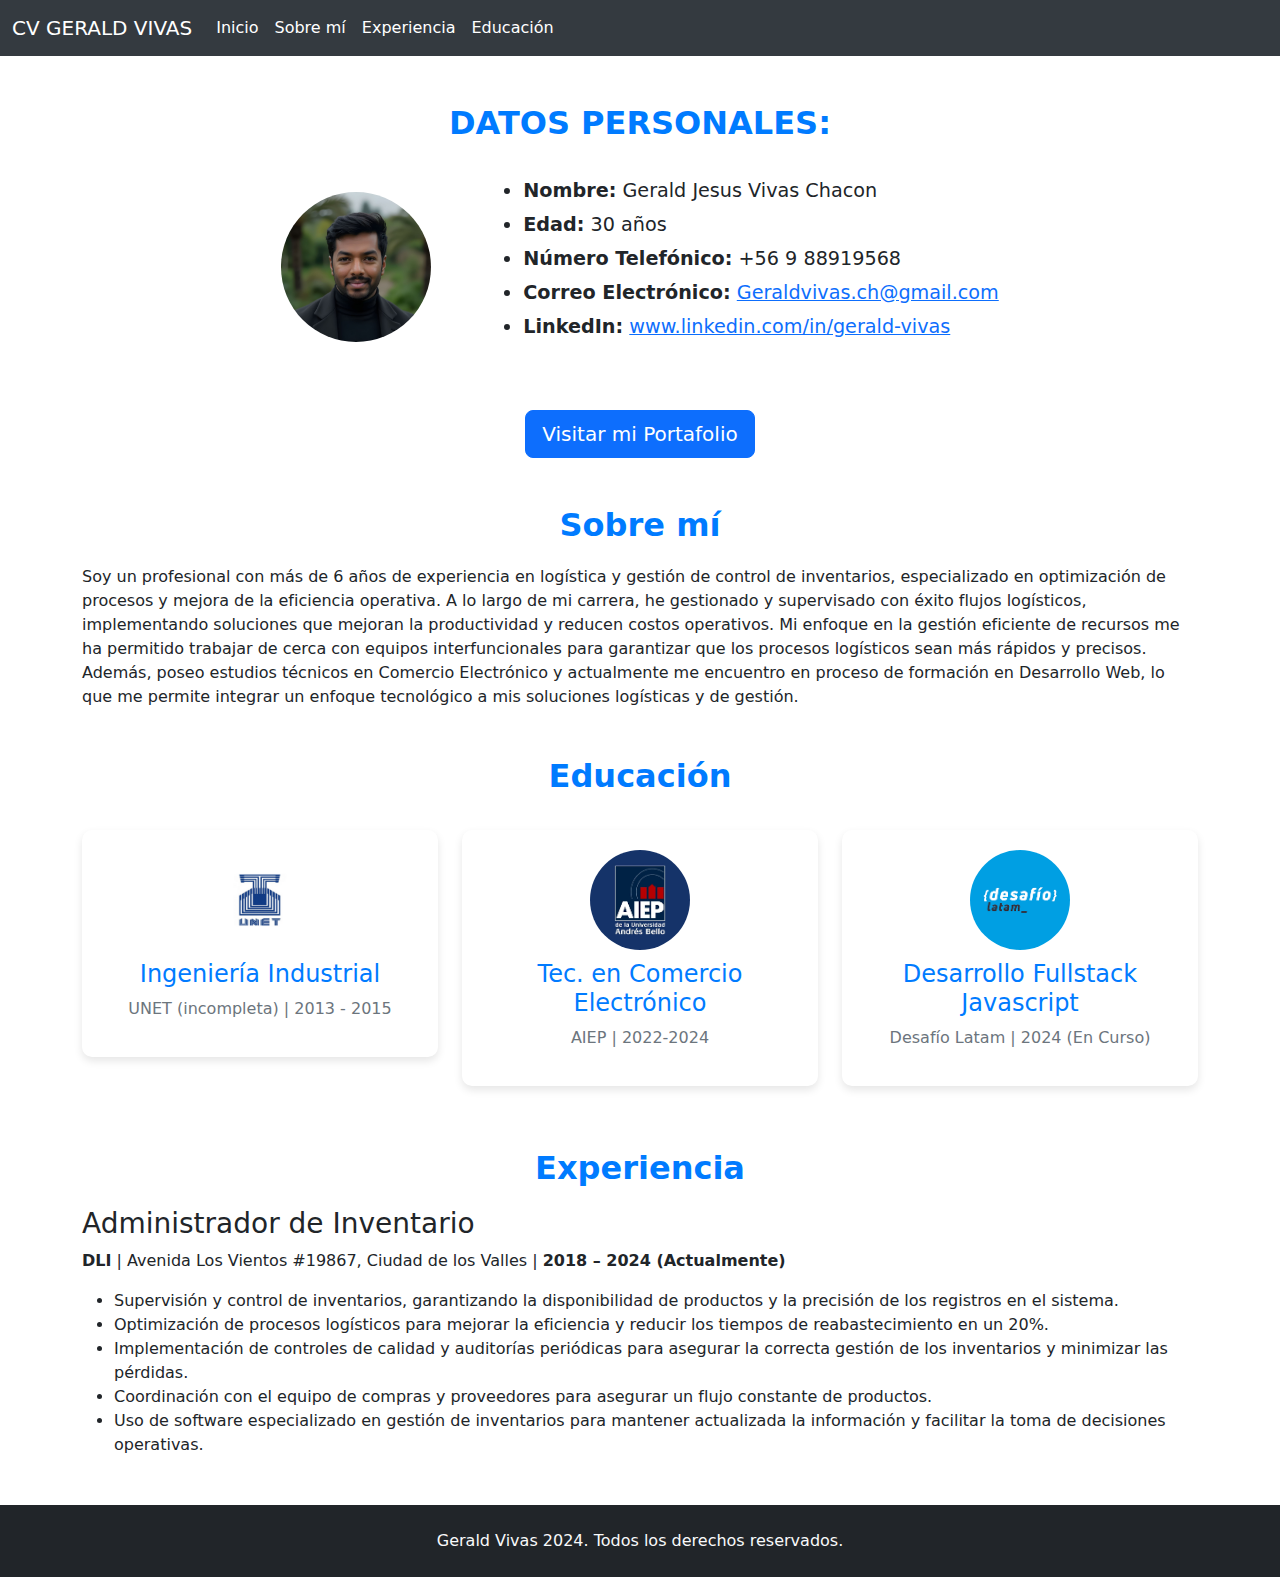
<file: index.html>
<!DOCTYPE html>
<html lang="es">
<head>
    <meta charset="UTF-8">
    <meta name="viewport" content="width=device-width, initial-scale=1.0">
    <link rel="stylesheet" href="./assets/css/style.css">
    <link href="https://cdn.jsdelivr.net/npm/bootstrap@5.3.0-alpha1/dist/css/bootstrap.min.css" rel="stylesheet">
    <title>CV de Gerald Vivas</title>
    
</head>
<body>

    
    <nav class="navbar navbar-expand-lg navbar-dark">
        <div class="container-fluid">
            <a class="navbar-brand" href="#">CV GERALD VIVAS</a>
            <button class="navbar-toggler" type="button" data-bs-toggle="collapse" data-bs-target="#navbarNav" aria-controls="navbarNav" aria-expanded="false" aria-label="Toggle navigation">
                <span class="navbar-toggler-icon"></span>
            </button>
            <div class="collapse navbar-collapse" id="navbarNav">
                <ul class="navbar-nav">
                    <li class="nav-item"><a class="nav-link active" href="#inicio">Inicio</a></li>
                    <li class="nav-item"><a class="nav-link" href="#sobre-mi">Sobre mí</a></li>
                    <li class="nav-item"><a class="nav-link" href="#experiencia">Experiencia</a></li>
                    <li class="nav-item"><a class="nav-link" href="#educacion">Educación</a></li>
                </ul>
            </div>
        </div>
    </nav>

    
    <div id="inicio" class="container my-5">
        <h2 class="section-title">DATOS PERSONALES:</h2>
        <div class="perfil-container">
            
            <div class="foto-perfil">
                <img src="./assets/img/cvimage.jpg" alt="Foto de perfil">
            </div>
            
           
            <div class="cv-datos">
                <ul>
                    <li><strong>Nombre:</strong> Gerald Jesus Vivas Chacon</li>  
                    <li><strong>Edad:</strong> 30 años</li>
                    <li><strong>Número Telefónico:</strong> +56 9 88919568</li>
                    <li><strong>Correo Electrónico:</strong> <a href="mailto:Geraldvivas.ch@gmail.com">Geraldvivas.ch@gmail.com</a></li>
                    <li><strong>LinkedIn:</strong> <a href="https://www.linkedin.com/in/gerald-vivas/" target="_blank">www.linkedin.com/in/gerald-vivas</a></li>
                </ul>
            </div>
        </div>
    </div>

                    
                    <div class="text-center my-4">
                        <a href="./portafolio.html" class="btn btn-primary btn-lg" target="_blank">Visitar mi Portafolio</a>
                    </div>

    
    <div id="sobre-mi" class="container my-5">
        <h2 class="section-title">Sobre mí</h2>
        <p>Soy un profesional con más de 6 años de experiencia en logística y gestión de control de inventarios, especializado en optimización de procesos y mejora de la eficiencia operativa. A lo largo de mi carrera, he gestionado y supervisado con éxito flujos logísticos, implementando soluciones que mejoran la productividad y reducen costos operativos. Mi enfoque en la gestión eficiente de recursos me ha permitido trabajar de cerca con equipos interfuncionales para garantizar que los procesos logísticos sean más rápidos y precisos. Además, poseo estudios técnicos en Comercio Electrónico y actualmente me encuentro en proceso de formación en Desarrollo Web, lo que me permite integrar un enfoque tecnológico a mis soluciones logísticas y de gestión.</p>
    </div>

    
    <div id="educacion" class="container my-5">
        <h2 class="section-title">Educación</h2>
        <div class="row">
           
            <div class="col-md-4">
                <div class="recuadro">
                    <img src="./assets/img/elogo1.jpg" alt="Ingeniería Industrial">
                    <h4>Ingeniería Industrial</h4>
                    <p>UNET (incompleta) | 2013 - 2015</p>
                </div>
            </div>
           
            <div class="col-md-4">
                <div class="recuadro">
                    <img src="./assets/img/elogo2.jpg" alt="Técnico en Comercio Electrónico">
                    <h4>Tec. en Comercio Electrónico</h4>
                    <p>AIEP | 2022-2024</p>
                </div>
            </div>
            
            <div class="col-md-4">
                <div class="recuadro">
                    <img src="./assets/img/elogo3.jpg" alt="Desarrollo Fullstack">
                    <h4>Desarrollo Fullstack Javascript</h4>
                    <p>Desafío Latam | 2024 (En Curso)</p>
                </div>
            </div>
        </div>
    </div>

    
    <div id="experiencia" class="container my-5">
        <h2 class="section-title">Experiencia</h2>
        <h3>Administrador de Inventario</h3>
        <p><strong>DLI</strong> | Avenida Los Vientos #19867, Ciudad de los Valles | <strong>2018 – 2024 (Actualmente)</strong></p>
        <ul>
            <li>Supervisión y control de inventarios, garantizando la disponibilidad de productos y la precisión de los registros en el sistema.</li>
            <li>Optimización de procesos logísticos para mejorar la eficiencia y reducir los tiempos de reabastecimiento en un 20%.</li>
            <li>Implementación de controles de calidad y auditorías periódicas para asegurar la correcta gestión de los inventarios y minimizar las pérdidas.</li>
            <li>Coordinación con el equipo de compras y proveedores para asegurar un flujo constante de productos.</li>
            <li>Uso de software especializado en gestión de inventarios para mantener actualizada la información y facilitar la toma de decisiones operativas.</li>
        </ul>
    </div>

    
    <footer class="bg-dark text-center text-light p-4">
        <p class="mb-0">Gerald Vivas 2024. Todos los derechos reservados.</p>
    </footer>

    <script src="https://cdn.jsdelivr.net/npm/bootstrap@5.3.0-alpha1/dist/js/bootstrap.bundle.min.js"></script>
</body>
</html>
</file>
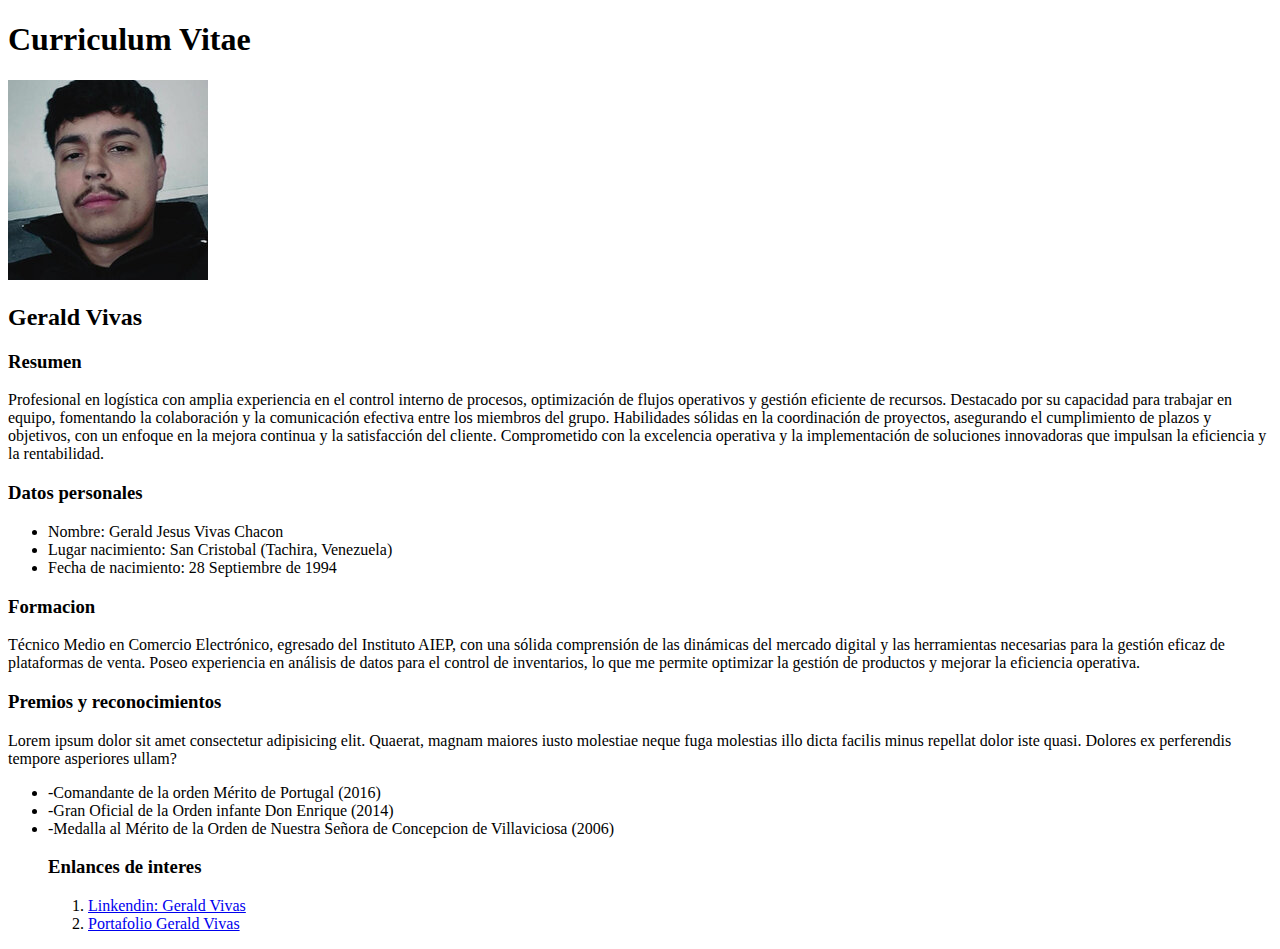
<file: proyectos/Desafio - Mi Curriculum Vitae en HTML/index.html>
<!DOCTYPE html>
<html lang="en">
<head>
    <meta charset="UTF-8">
    <meta name="viewport" content="width=device-width, initial-scale=1.0">
    <title>CVGERALDVIVAS</title>
</head>



<body>
    <H1>Curriculum Vitae</H1>

    <img src="assets/img/01.jpg" alt="01">
    
    <h2>Gerald Vivas</h2>
 

<h3>Resumen</h3>

<p>Profesional en logística con amplia experiencia en el control interno de procesos, optimización de flujos operativos y gestión eficiente de recursos. Destacado por su capacidad para trabajar en equipo, fomentando la colaboración y la comunicación efectiva entre los miembros del grupo. Habilidades sólidas en la coordinación de proyectos, asegurando el cumplimiento de plazos y objetivos, con un enfoque en la mejora continua y la satisfacción del cliente. Comprometido con la excelencia operativa y la implementación de soluciones innovadoras que impulsan la eficiencia y la rentabilidad.</p>

 

<h3>Datos personales</h3>

<ul>

    <li>Nombre: Gerald Jesus Vivas Chacon</li>

    <li>Lugar nacimiento: San Cristobal (Tachira, Venezuela)</li>

    <li>Fecha de nacimiento: 28 Septiembre de 1994</li>

</ul>

 

<h3>Formacion</h3>

<p>Técnico Medio en Comercio Electrónico, egresado del Instituto AIEP, con una sólida comprensión de las dinámicas del mercado digital y las herramientas necesarias para la gestión eficaz de plataformas de venta. Poseo experiencia en análisis de datos para el control de inventarios, lo que me permite optimizar la gestión de productos y mejorar la eficiencia operativa.</p>

 

<h3>Premios y reconocimientos</h3>

<p>Lorem ipsum dolor sit amet consectetur adipisicing elit. Quaerat, magnam maiores iusto molestiae neque fuga molestias illo dicta facilis minus repellat dolor iste quasi. Dolores ex perferendis tempore asperiores ullam?</p>

 

<ul>

    <li>-Comandante de la orden Mérito de Portugal (2016)</li>

    <li>-Gran Oficial de la Orden infante Don Enrique (2014)</li>

    <li>-Medalla al Mérito de la Orden de Nuestra Señora de Concepcion de Villaviciosa (2006)</li>

</ul>

<ul>

<h3>Enlances de interes</h3>
<ol>

<li><a href="https://www.linkedin.com/in/gerald-vivas-6412b5192/">Linkendin: Gerald Vivas</a></li>
<li><a href="portafolio.html">Portafolio Gerald Vivas</a></li>

</ol>

</ul>

 

</body>

</html>
</file>
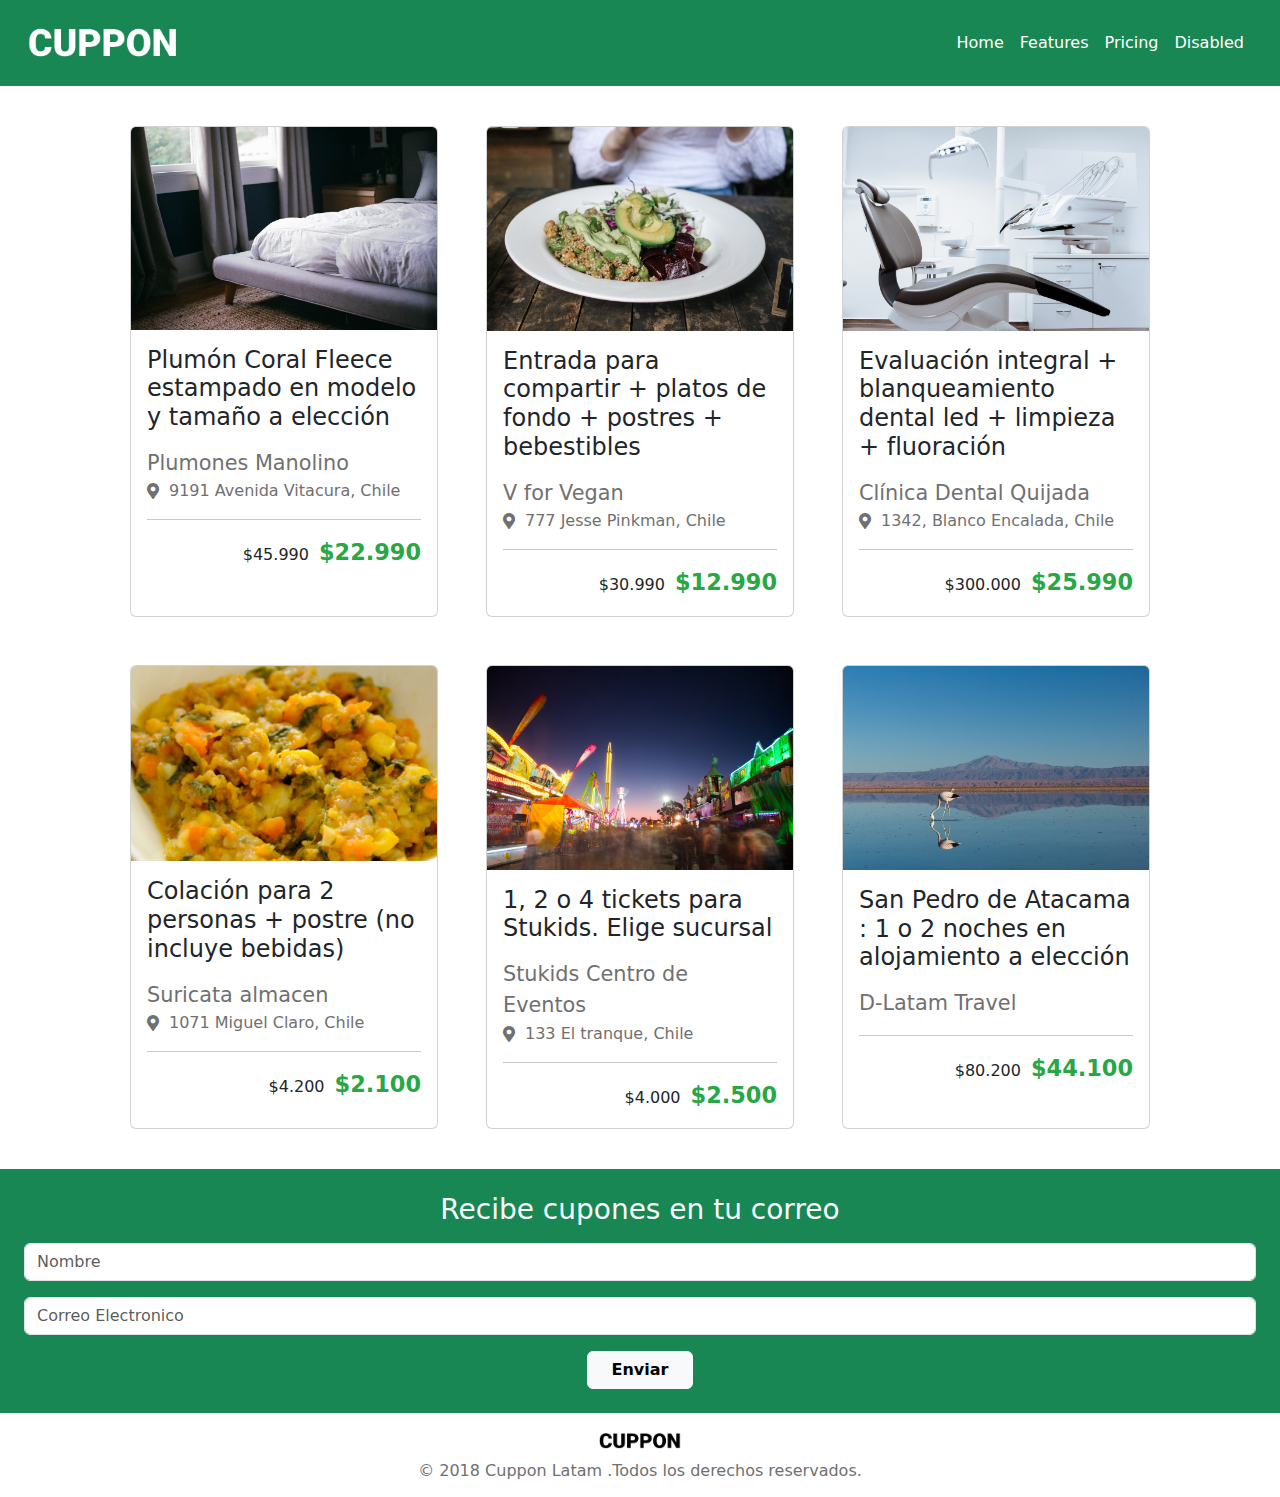
<file: proyectos/Desafio 4/index.html>
<!DOCTYPE html>
<html lang="es">
    <head>
        <meta charset="UTF-8">
        <meta name="viewport" content="width=device-width, initial-scale=1.0">
        <link href="https://cdnjs.cloudflare.com/ajax/libs/font-awesome/5.15.4/css/all.min.css" rel="stylesheet">
        <link rel="preconnect" href="https://fonts.googleapis.com">
        <link rel="preconnect" href="https://fonts.gstatic.com" crossorigin>
        <link href="https://fonts.googleapis.com/css2?family=Roboto:wght@100;300;400;500&display=swap" rel="stylesheet">
        <link href="https://cdn.jsdelivr.net/npm/bootstrap@5.3.0-alpha1/dist/css/bootstrap.min.css" rel="stylesheet">
        <link rel="stylesheet" href="assets/css/style.css">
        <title>Producto</title>
    </head>
    <body>
        <header>
            <nav class="navbar navbar-expand-lg bg-success p-3">
                <div class="container-fluid">
                <a class="navbar-brand" href="#"><img src="./assets/img/logo-white.png" alt="logo" width="200px" height="100px"></a>
                <button class="navbar-toggler" type="button" data-bs-toggle="collapse" data-bs-target="#navbarSupportedContent" aria-controls="navbarSupportedContent" aria-expanded="false" aria-label="Toggle navigation">
                    <span class="navbar-toggler-icon"></span>
                </button>
                <div class="collapse navbar-collapse" id="navbarSupportedContent">
                    <ul class="navbar-nav me-auto mb-2 mb-lg-0">
                    <li class="nav-item">
                        <a class="nav-link active" aria-current="page" href="#">Home</a>
                    </li>
                    <li class="nav-item">
                        <a class="nav-link" href="#">Features</a>
                    </li>
                    <li class="nav-item">
                        <a class="nav-link" href="#">Pricing</a>
                    </li>
                    <li class="nav-item">
                        <a class="nav-link disabled" aria-disabled="true">Disabled</a>
                    </li>
                    </ul>
                </div>
                </div>
            </nav>
        </header>

        <main class="container-fluid">
            <div class="row">
                <section class="col-sm-12 card-container mt-3">
                    <div class="row justify-content-center p-4 gap-5">
                        <div class="col-sm-12 col-md-3 card p-0">
                            <img src="./assets/img/cupon-1.jpg" class="card-img-top" alt="cupon-1.jpg">
                            <div class="card-body">
                                <h5 class="card-title text-start mb-3">Plumón Coral Fleece estampado en modelo y tamaño a elección</h5>
                                <p class="card-text card-text-muted text-start m-0">Plumones Manolino</p>
                                <div class="icon d-flex align-items-center justify-content-start m-0">
                                    <i class="fas fa-map-marker-alt icon-left"></i>
                                    <span class="address-text">9191 Avenida Vitacura, Chile</span>
                                </div>
                                <hr class="my-3">
                                <div class="text-end">
                                    <span class="price-old">$45.990</span>
                                    <span class="price-now">$22.990</span>
                                </div>
                            </div>
                        </div>

                        <div class="col-sm-12 col-md-3 card p-0">
                            <img src="./assets/img/cupon-2.jpg" class="card-img-top" alt="cupon-1.jpg">
                            <div class="card-body">
                                <h5 class="card-title text-start mb-3">Entrada para compartir + platos de fondo + postres + bebestibles</h5>
                                <p class="card-text card-text-muted text-start m-0">V for Vegan</p>
                                <div class="icon d-flex align-items-center justify-content-start m-0">
                                    <i class="fas fa-map-marker-alt icon-left"></i>
                                    <span class="address-text">777 Jesse Pinkman, Chile</span>
                                </div>
                                <hr class="my-3">
                                <div class="text-end">
                                    <span class="price-old">$30.990</span>
                                    <span class="price-now">$12.990</span>
                                </div>
                            </div>
                        </div>

                        <div class="col-sm-12 card col-md-3 p-0">
                            <img src="./assets/img/cupon-3.jpg" class="card-img-top" alt="cupon-1.jpg">
                            <div class="card-body">
                                <h5 class="card-title text-start mb-3">Evaluación integral + blanqueamiento dental led + limpieza + fluoración</h5>
                                <p class="card-text card-text-muted text-start m-0">Clínica Dental Quijada</p>
                                <div class="icon d-flex align-items-center justify-content-start m-0">
                                    <i class="fas fa-map-marker-alt icon-left"></i>
                                    <span class="address-text">1342, Blanco Encalada, Chile</span>
                                </div>
                                <hr class="my-3">
                                <div class="text-end">
                                    <span class="price-old">$300.000</span>
                                    <span class="price-now">$25.990</span>
                                </div>
                            </div>
                        </div>

                        <div class="col-sm-12 col-md-3 card p-0">
                            <img src="./assets/img/cupon-4.jpg" class="card-img-top" alt="plumon coral image">
                            <div class="card-body">
                                <h5 class="card-title text-start mb-3">Colación para 2 personas + postre (no incluye bebidas)</h5>
                                <p class="card-text card-text-muted text-start m-0">Suricata almacen</p>
                                <div class="icon d-flex align-items-center justify-content-start m-0">
                                    <i class="fas fa-map-marker-alt icon-left"></i>
                                    <span class="address-text">1071 Miguel Claro, Chile</span>
                                </div>
                                <hr class="my-3">
                                <div class="text-end">
                                    <span class="price-old">$4.200</span>
                                    <span class="price-now">$2.100</span>
                                </div>
                            </div>
                        </div>

                        <div class="col-sm-12 col-md-3 card p-0">
                            <img src="./assets/img/cupon-5.jpg" class="card-img-top" alt="cupon-1.jpg">
                            <div class="card-body">
                                <h5 class="card-title text-start mb-3">1, 2 o 4 tickets para Stukids. Elige sucursal</h5>
                                <p class="card-text card-text-muted text-start m-0">Stukids Centro de Eventos</p>
                                <div class="icon d-flex align-items-center justify-content-start m-0">
                                    <i class="fas fa-map-marker-alt icon-left"></i>
                                    <span class="address-text">133 El tranque, Chile</span>
                                </div>
                                <hr class="my-3">
                                <div class="text-end">
                                    <span class="price-old">$4.000</span>
                                    <span class="price-now">$2.500</span>
                                </div>
                            </div>
                        </div>

                        <div class="col-sm-12 col-md-3 card p-0">
                            <img src="./assets/img/cupon-6.jpg" class="card-img-top" alt="cupon-1.jpg">
                            <div class="card-body">
                                <h5 class="card-title text-start mb-3">San Pedro de Atacama : 1 o 2 noches en alojamiento a elección</h5>
                                <p class="card-text card-text-muted text-start m-0">D-Latam Travel</p>
                                <hr class="my-3">
                                <div class="text-end">
                                    <span class="price-old">$80.200</span>
                                    <span class="price-now">$44.100</span>
                                </div>
                            </div>
                        </div>
                    </div>
                </section>

                <section class="col-sm-12 newsletter bg-success my-3 p-4 text-light py-md-4">
                    <form action="">
                        <h3 class="mb-3 text-md-center">Recibe cupones en tu correo</h3>
                        <div class="mb-3">
                            <input type="name" class="form-control" id="name" placeholder="Nombre">
                        </div>
                        <div class="mb-3">
                            <input type="email" class="form-control" id="email" placeholder="Correo Electronico">
                        </div>
                        <div class="text-center">
                            <button class="btn btn-light px-4">Enviar</button>
                        </div>
                    </form>
                </section>
            </div>
        </main>

        <footer class="container">
            <div class="row">
                <div class="col-sm-12 text-center">
                    <img src="./assets/img/logo-black.png" alt="logo" width="82px" height="24px">
                    <p class="mt-2">
                        © 2018 Cuppon Latam .Todos los derechos reservados.
                    </p>
                </div>
            </div>
        </footer>

        <script src="https://cdn.jsdelivr.net/npm/bootstrap@5.3.3/dist/js/bootstrap.bundle.min.js" integrity="sha384-YvpcrYf0tY3lHB60NNkmXc5s9fDVZLESaAA55NDzOxhy9GkcIdslK1eN7N6jIeHz" crossorigin="anonymous"></script>
    </body>
</html>
</file>
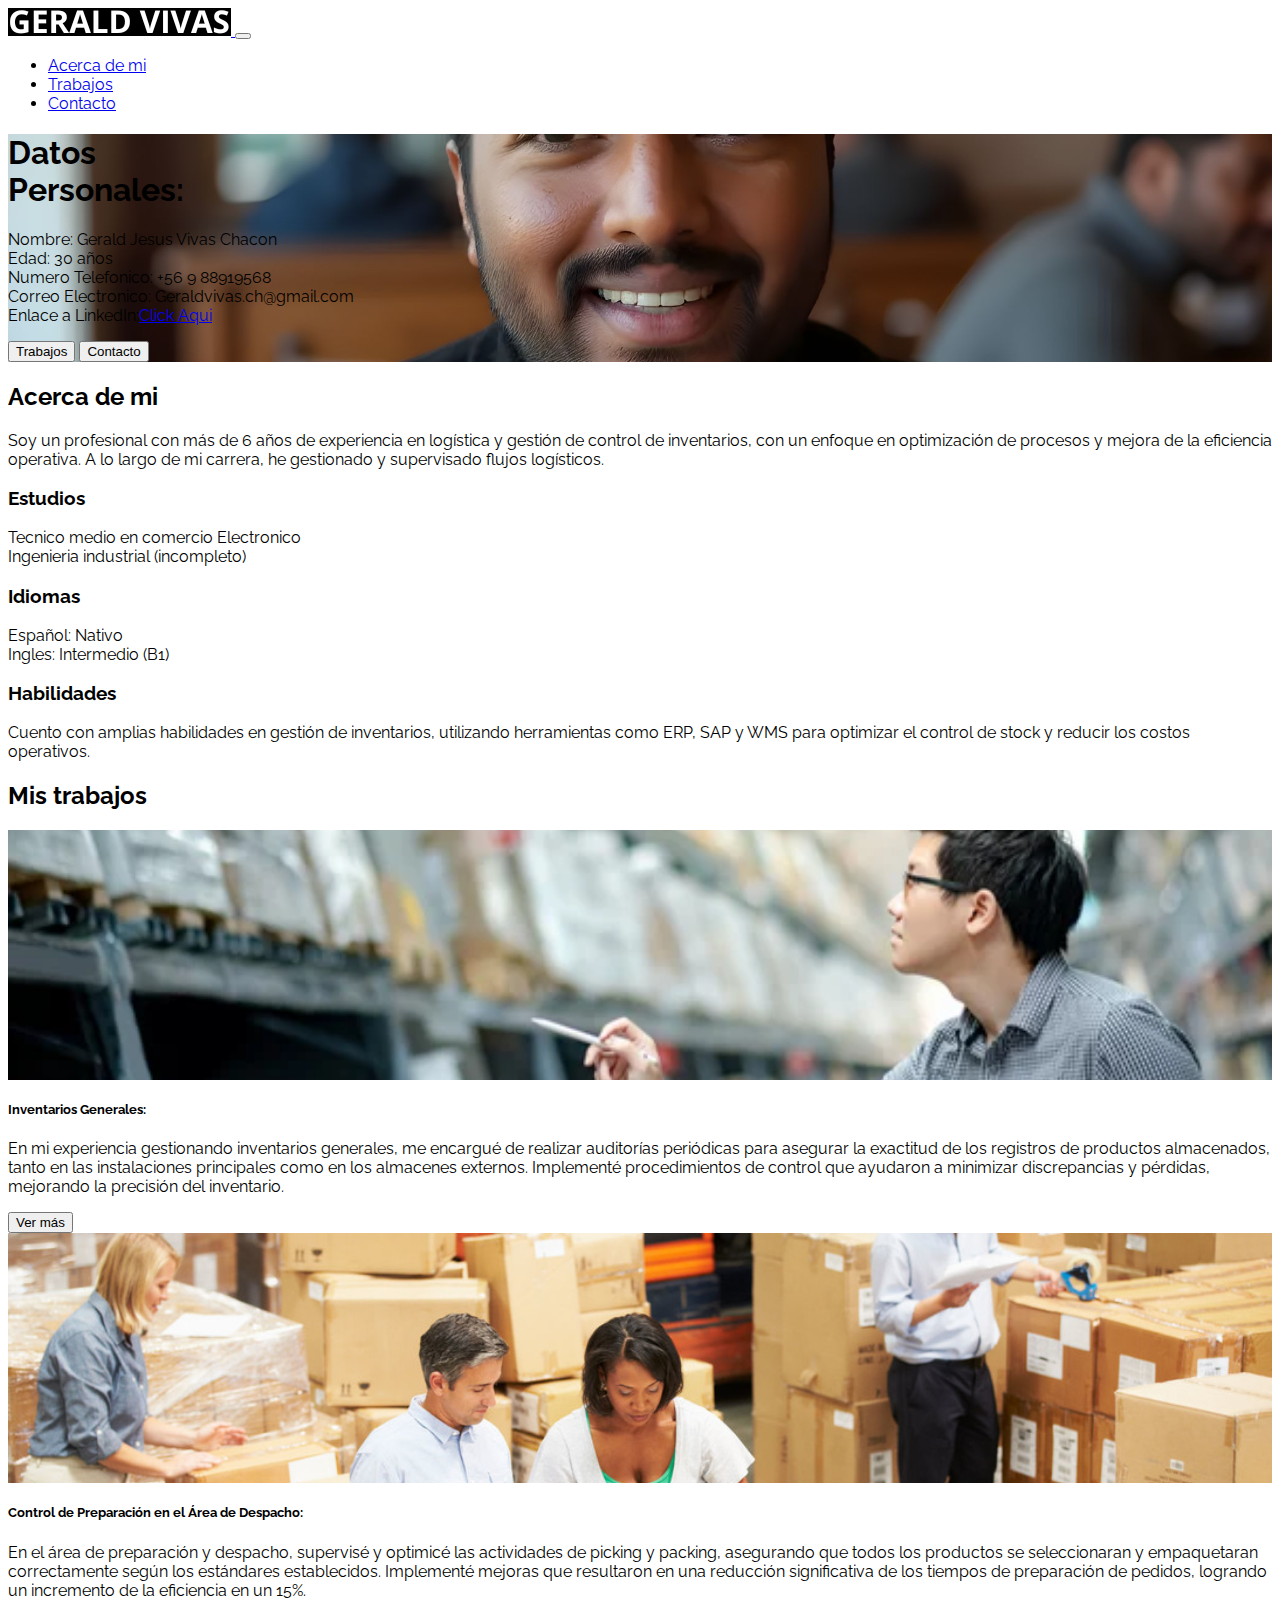
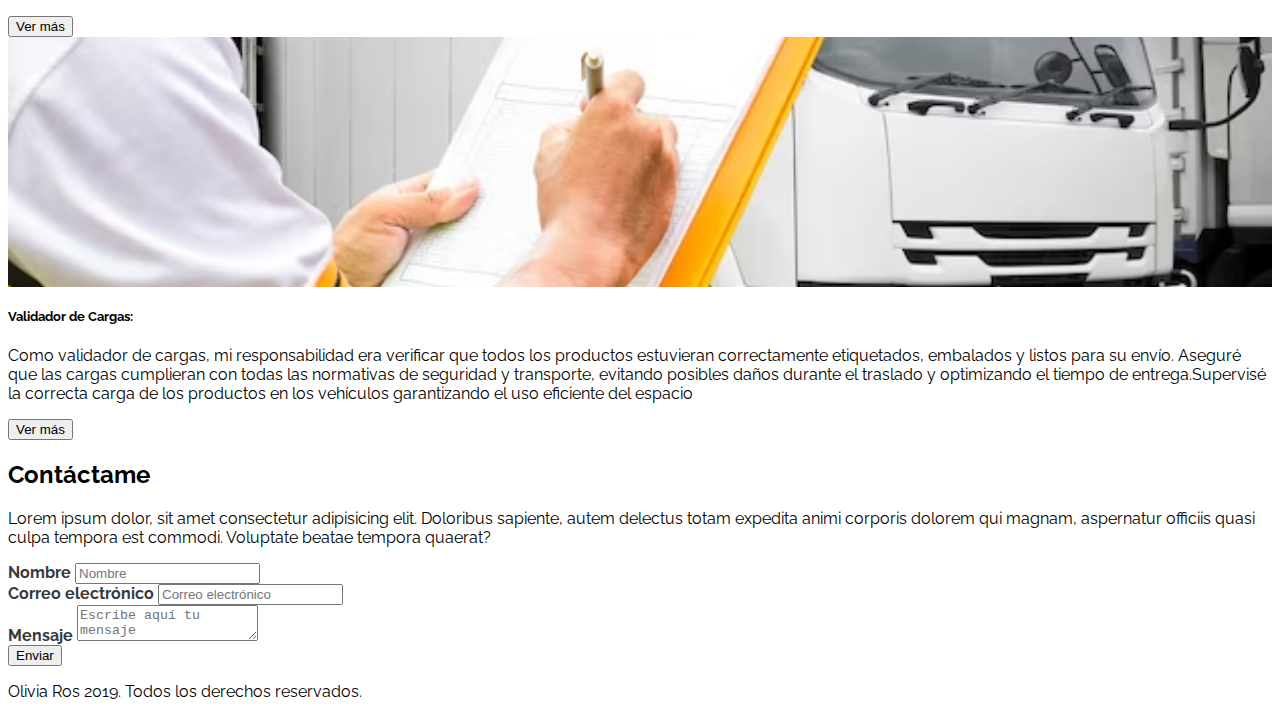
<file: proyectos/Desafio 5/index.html>
<!DOCTYPE html>
<html lang="en">

<head>
    <meta charset="UTF-8">
    <meta http-equiv="X-UA-Compatible" content="IE=edge">
    <meta name="viewport" content="width=device-width, initial-scale=1.0">
    <link rel="preconnect" href="https://fonts.googleapis.com">
    <link rel="preconnect" href="https://fonts.gstatic.com" crossorigin>
    <link href="https://fonts.googleapis.com/css2?family=Raleway:wght@400;700&display=swap" rel="stylesheet">
    <link href="https://cdn.jsdelivr.net/npm/bootstrap@5.1.3/dist/css/bootstrap.min.css" rel="stylesheet"
        integrity="sha384-1BmE4kWBq78iYhFldvKuhfTAU6auU8tT94WrHftjDbrCEXSU1oBoqyl2QvZ6jIW3" crossorigin="anonymous">
    <title>Gerald Vivas</title>
    <link rel="stylesheet" href="https://cdnjs.cloudflare.com/ajax/libs/font-awesome/5.9.0/css/all.min.css"
        integrity="sha512-q3eWabyZPc1XTCmF+8/LuE1ozpg5xxn7iO89yfSOd5/oKvyqLngoNGsx8jq92Y8eXJ/IRxQbEC+FGSYxtk2oiw=="
        crossorigin="anonymous" referrerpolicy="no-referrer" />
    <link rel="stylesheet" href="assets/css/estilos.css">
</head>

<body>
    <nav class="navbar navbar-expand-lg navbar-dark bg-dark fixed-top">
        <div class="container">
            <a class="navbar-brand" href="#">
                <img src="./assets/img/logonew.png" class="img-fluid">
            </a>
            <button class="navbar-toggler" type="button" data-bs-toggle="collapse"
                aria-controls="navbarSupportedContent" aria-expanded="false" aria-label="Toggle navigation">
                <span class="navbar-toggler-icon"></span>
            </button>
            <div class="collapse navbar-collapse" id="navbarSupportedContent">
                <ul class="navbar-nav ms-auto mb-2 mb-lg-0 fs-5">
                    <li class="nav-item">
                        <a class="nav-link" href="#">Acerca de mi</a>
                    </li>
                    <li class="nav-item">
                        <a class="nav-link" href="#">Trabajos</a>
                    </li>
                    <li class="nav-item">
                        <a class="nav-link" href="#">Contacto</a>
                    </li>

                </ul>

            </div>
        </div>
    </nav>

    <header id="Hero-Section" class="text-light text-end py-5 mt-5">
        <div class="container">
            <div class="ms-auto col-12 col-md-7 ">
                <h1 class="display-1 fw-bold my-5">
                    Datos <br> Personales:
                </h1>
                <p class="my-5">
                    <li>Nombre: Gerald Jesus Vivas Chacon</li>
                    <li>Edad:  30 años</li>
                    <li>Numero Telefonico: +56 9 88919568</li>
                    <li>Correo Electronico: Geraldvivas.ch@gmail.com</li>
                    <li>Enlace a LinkedIn:<a href="https://www.linkedin.com/in/gerald-vivas-6412b5192/" target="_blank">Click Aqui</a></li>
                </p>
                <div class="mb-5 pb-5">
                    <button class="btn btn-lg btn-outline-info text-light me-4">Trabajos</button>
                    <button class="btn btn-lg btn-info text-light">Contacto</button>
                </div>
            </div>
        </div>
    </header>


    <section id="Acerca-de-mi" class="container text-center my-5">


        <h2 class="display-3 fw-bold my-4">Acerca de mi</h2>

        <p class="my-4">
            Soy un profesional con más de 6 años de experiencia en logística y gestión de control de inventarios, con un enfoque en optimización de procesos y mejora de la eficiencia operativa. A lo largo de mi carrera, he gestionado y supervisado flujos logísticos.
        </p>


        <div class="row">
            <div class="col-12 col-md-4">
                <i class="fas fa-camera fa-3x my-3"></i>
                <h3 class="my-3 fw-bold">Estudios</h3>
                <p class="my-3">
                    <li>
                        Tecnico medio en comercio Electronico
                    </li>
                    <li>
                        Ingenieria industrial (incompleto)
                    </li>

                </p>
            </div>
            <div class="col-12 col-md-4">
                <i class="fas fa-bullhorn fa-3x my-3"></i>
                <h3 class="my-3 fw-bold">Idiomas</h3>
                <p class="my-3">
                    <li>Español: Nativo</li>
                    <li>Ingles: Intermedio (B1)</li>
                </p>
            </div>
            <div class="col-12 col-md-4">
                <i class="far fa-map fa-3x my-3"></i>
                <h3 class="my-3 fw-bold">Habilidades</h3>
                <p class="my-3">
                    Cuento con amplias habilidades en gestión de inventarios, utilizando herramientas como ERP, SAP y WMS para optimizar el control de stock y reducir los costos operativos.
                </p>
            </div>
        </div>
    </section>


    <section id="Mis-trabajos" class="my-5 p-5 bg-info">

        <h2 class="display-4 fw-bold text-center text-light mb-3">Mis trabajos</h2>

        <div class="row">
            <div class="col-12 col-sm-4 py-2">
                <div class="card">
                    <div class="image-top" style="background-image: url(assets/img/card-1.jpg)"></div>
                    <div class="card-body">
                        <h5 class="card-title fw-bold">Inventarios Generales:</h5>
                        <p class="card-text">
                            En mi experiencia gestionando inventarios generales, me encargué de realizar auditorías periódicas para asegurar la exactitud de los registros de productos almacenados, tanto en las instalaciones principales como en los almacenes externos. Implementé procedimientos de control que ayudaron a minimizar discrepancias y pérdidas, mejorando la precisión del inventario.
                        </p>
                        <button type="button" class="btn btn-outline-info">
                            Ver más
                        </button>
                    </div>
                </div>
            </div>
            <div class="col-12 col-sm-4 py-2">
                <div class="card">
                    <div class="image-top" style="background-image: url(assets/img/card-2.jpg)"></div>
                    <div class="card-body">
                        <h5 class="card-title fw-bold">Control de Preparación en el Área de Despacho:</h5>
                        <p class="card-text">
                            En el área de preparación y despacho, supervisé y optimicé las actividades de picking y packing, asegurando que todos los productos se seleccionaran y empaquetaran correctamente según los estándares establecidos. Implementé mejoras que resultaron en una reducción significativa de los tiempos de preparación de pedidos, logrando un incremento de la eficiencia en un 15%.
                        </p>
                        <button type="button" class="btn btn-outline-info">
                            Ver más
                        </button>
                    </div>
                </div>
            </div>
            <div class="col-12 col-sm-4 py-2">
                <div class="card">
                    <div class="image-top" style="background-image: url(assets/img/card-3.jpg)"></div>
                    <div class="card-body">
                        <h5 class="card-title fw-bold">Validador de Cargas:</h5>
                        <p class="card-text">
                            Como validador de cargas, mi responsabilidad era verificar que todos los productos estuvieran correctamente etiquetados, embalados y listos para su envío. Aseguré que las cargas cumplieran con todas las normativas de seguridad y transporte, evitando posibles daños durante el traslado y optimizando el tiempo de entrega.Supervisé la correcta carga de los productos en los vehículos garantizando el uso eficiente del espacio
                        </p>
                        <button type="button" class="btn btn-outline-info">
                            Ver más
                        </button>
                    </div>
                </div>
            </div>
        </div>

    </section>



    <section id="Contacto" class="container my-5">

        <h2 class="display-4 fw-bold text-center my-4">Contáctame</h2>

        <p class="text-center my-4 d-none d-md-block">Lorem ipsum dolor, sit amet consectetur adipisicing elit.
            Doloribus
            sapiente, autem delectus totam expedita
            animi corporis dolorem qui magnam, aspernatur officiis quasi culpa tempora est commodi. Voluptate beatae
            tempora quaerat?</p>

        <form>


            <div class="form-group mb-4">
                <label class="mb-2">Nombre</label>
                <input class="form-control" placeholder="Nombre">
            </div>

            <div class="form-group mb-4">
                <label class="mb-2">Correo electrónico</label>
                <input class="form-control" placeholder="Correo electrónico" />
            </div>


            <div class="form-group">
                <label class="mb-2">Mensaje</label>
                <textarea class="form-control" placeholder="Escribe aquí tu mensaje"></textarea>
            </div>

            <div class="my-3 text-end">
                <button class="btn btn-info text-light">Enviar</button>
            </div>



        </form>

    </section>



    <footer class="bg-dark text-center text-light p-4">
        <p class="mb-0">Olivia Ros 2019. Todos los derechos reservados.</p>
    </footer>


    <script src="https://cdn.jsdelivr.net/npm/bootstrap@5.1.3/dist/js/bootstrap.bundle.min.js"
        integrity="sha384-ka7Sk0Gln4gmtz2MlQnikT1wXgYsOg+OMhuP+IlRH9sENBO0LRn5q+8nbTov4+1p"
        crossorigin="anonymous"></script>
</body>

</html>
</file>
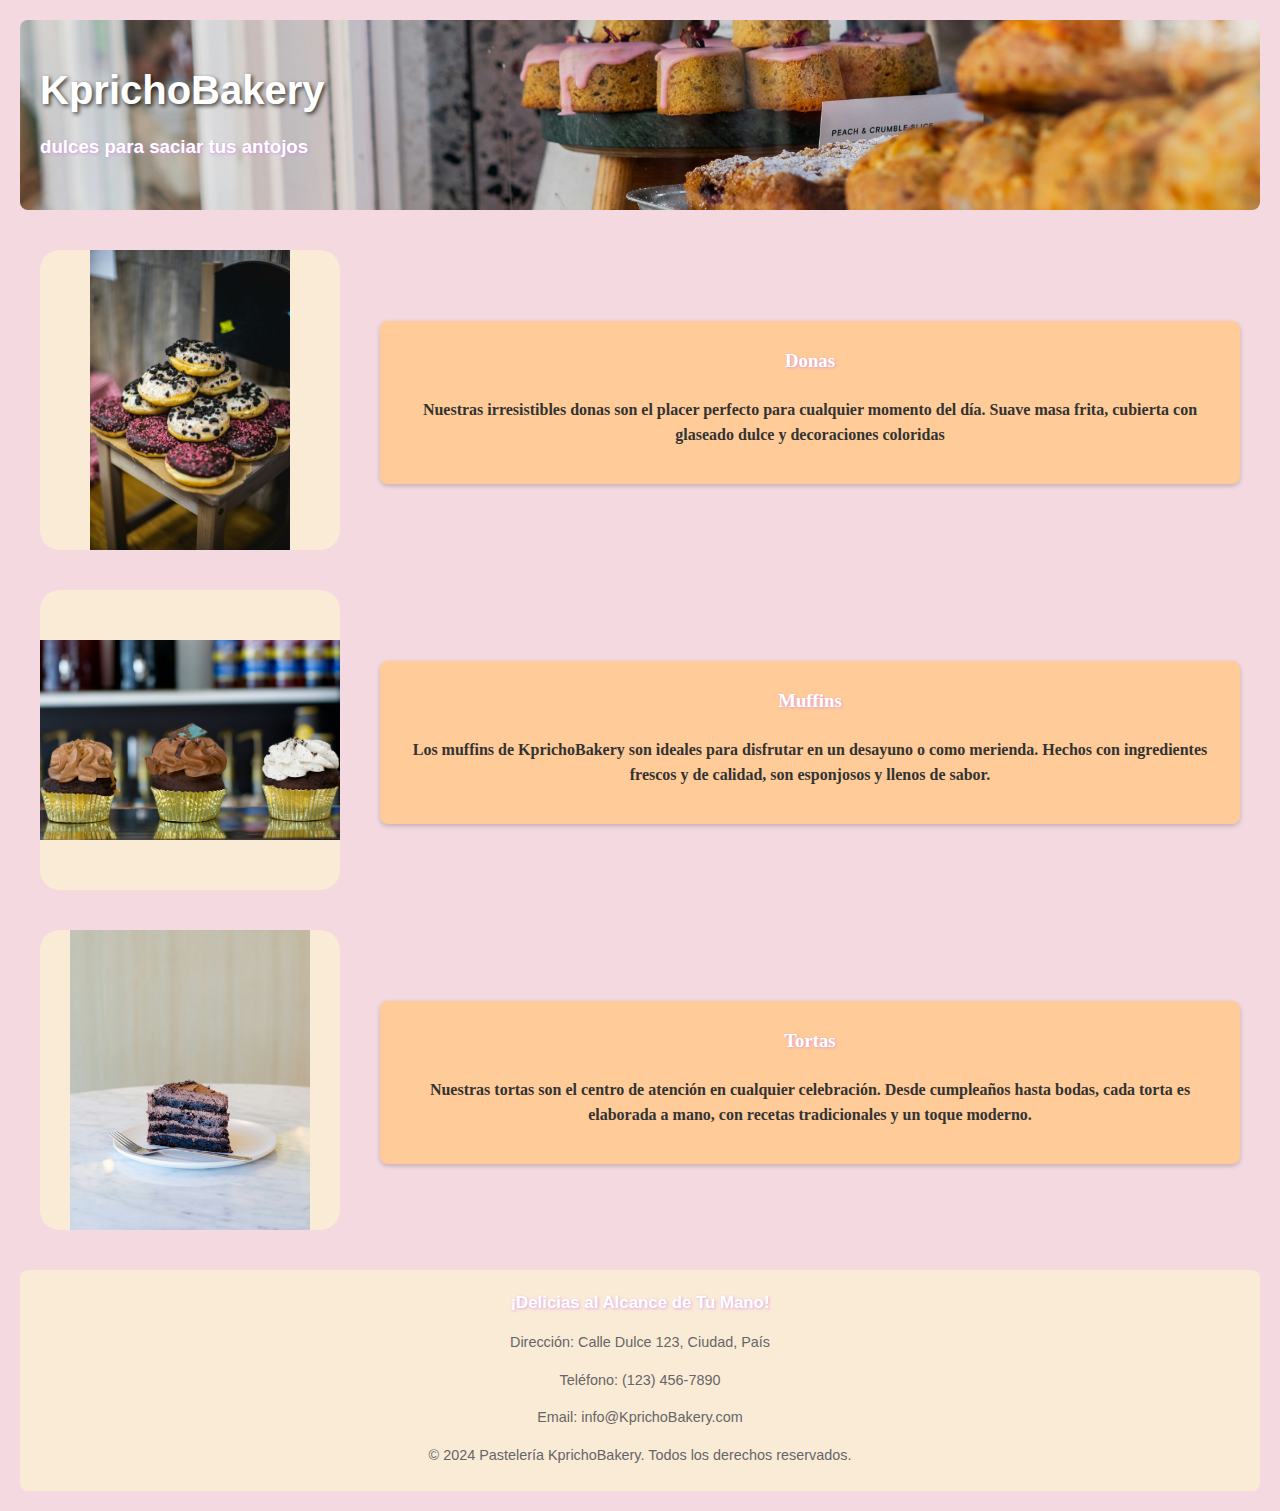
<file: proyectos/Desafío 2 - Construyendo un landing page/assets/index.html>
<!DOCTYPE html>
<html lang="en">
<head>
    <meta charset="UTF-8">
    <meta name="viewport" content="width=device-width, initial-scale=1.0">
    <title>KprichoBakery</title>
    <link rel="stylesheet" href="./css/style.css">
</head>

<body>   
    <header>
        
        <h1>KprichoBakery</h1>
        <h3>dulces para saciar tus antojos</h3> 
        
    </header>
<div>
    <table>
        <tr>
            <td>
                <img src="img/Donas.jpg" alt="Donas" class="Producto">
            </td>
            <td>
                <div class="descripcion">
                <h3>Donas</h3>
                <h4>Nuestras irresistibles donas son el placer perfecto para cualquier momento del día. Suave masa frita, cubierta con glaseado dulce y decoraciones coloridas</h4>
                </div>
            </td>
        </tr>
        <tr>
            <td>
                <img src="img/Muffins.jpg" alt="Muffins" class="Producto">
            </td>
            <td>
                <div class="descripcion">
                <h3>Muffins</h3>
                <h4>Los muffins de KprichoBakery son ideales para disfrutar en un desayuno o como merienda. Hechos con ingredientes frescos y de calidad, son esponjosos y llenos de sabor.</h4>
                </div>
            </td>
        </tr>
        <tr>
            <td>
                <img src="img/Torta.jpg" alt="Torta" class="Producto">
            </td>
            <td>
                <div class="descripcion">
                <h3>Tortas</h3>
                <h4>Nuestras tortas son el centro de atención en cualquier celebración. Desde cumpleaños hasta bodas, cada torta es elaborada a mano, con recetas tradicionales y un toque moderno.</h4>
                </div>
            </td>
        </tr>
    </table>

</div>


<footer>
    <div>
        <h3>¡Delicias al Alcance de Tu Mano!</h3>
        <p>Dirección: Calle Dulce 123, Ciudad, País</p>
        <p>Teléfono: (123) 456-7890</p>
        <p>Email: info@KprichoBakery.com</p>
    </div>
    <p>&copy; 2024 Pastelería KprichoBakery. Todos los derechos reservados.</p>
</footer> 
</body>
</html>
</file>
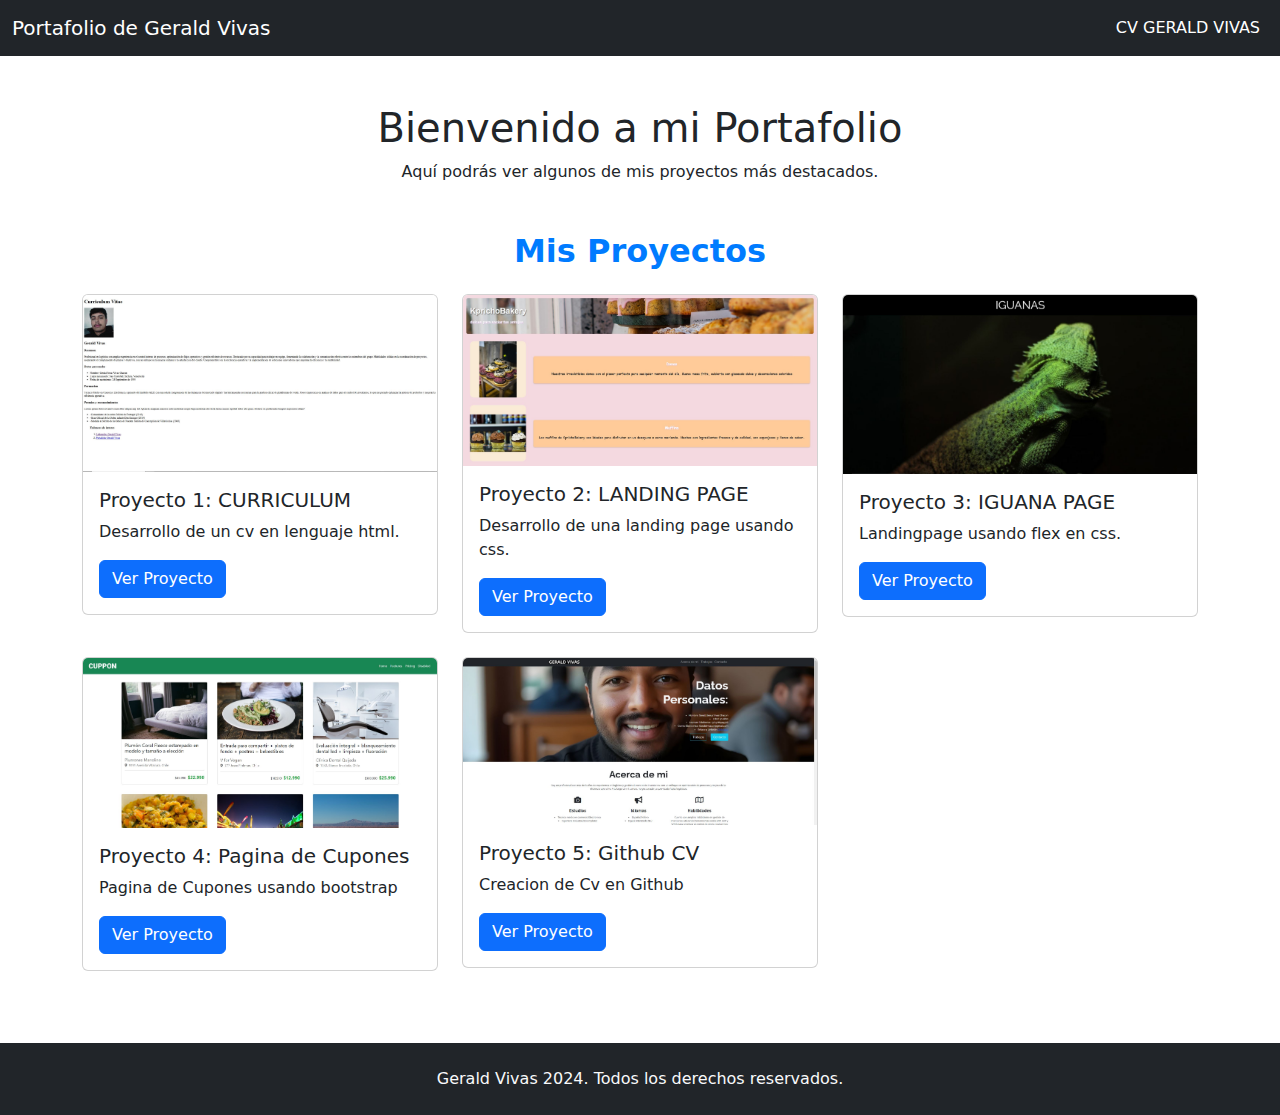
<file: portafolio.html>
<!DOCTYPE html>
<html lang="es">
<head>
    <meta charset="UTF-8">
    <meta name="viewport" content="width=device-width, initial-scale=1.0">
    <link rel="stylesheet" href="./assets/css/style.css">
    <link href="https://cdn.jsdelivr.net/npm/bootstrap@5.3.0-alpha1/dist/css/bootstrap.min.css" rel="stylesheet">
    <title>Portafolio de Gerald Vivas</title>
    
</head>

<body>

    <nav class="navbar navbar-expand-lg navbar-dark bg-dark">
        <div class="container-fluid">
            <a class="navbar-brand" href="#">Portafolio de Gerald Vivas</a>
            <ul class="navbar-nav">
                <li class="nav-item"><a class="nav-link active" href="./index.html">CV GERALD VIVAS</a></li>
            </ul>
        </div>
    </nav>


    <header class="container text-center my-5">
        <h1>Bienvenido a mi Portafolio</h1>
        <p>Aquí podrás ver algunos de mis proyectos más destacados.</p>
    </header>


    <div class="container my-5">
        <h2 class="section-title text-center mb-4">Mis Proyectos</h2>
        <div class="row">

    
            <div class="col-md-4 mb-4">
                <div class="card">
                    <img src="./assets/img/portafolio1.JPG" class="card-img-top" alt="Proyecto 1">
                    <div class="card-body">
                        <h5 class="card-title">Proyecto 1: CURRICULUM</h5>
                        <p class="card-text">Desarrollo de un cv en lenguaje html.</p>
                        <a href="./proyectos/Desafio - Mi Curriculum Vitae en HTML/index.html" class="btn btn-primary">Ver Proyecto</a>
                    </div>
                </div>
            </div>

     
            <div class="col-md-4 mb-4">
                <div class="card">
                    <img src="./assets/img/portafolio2.JPG" class="card-img-top" alt="Proyecto 2">
                    <div class="card-body">
                        <h5 class="card-title">Proyecto 2: LANDING PAGE</h5>
                        <p class="card-text">Desarrollo de una landing page usando css.</p>
                        <a href="./proyectos/Desafío 2 - Construyendo un landing page/assets/index.html" class="btn btn-primary">Ver Proyecto</a>
                    </div>
                </div>
            </div>

        
            <div class="col-md-4 mb-4">
                <div class="card">
                    <img src="./assets/img/portafolio3.JPG" class="card-img-top" alt="Proyecto 3">
                    <div class="card-body">
                        <h5 class="card-title">Proyecto 3: IGUANA PAGE</h5>
                        <p class="card-text">Landingpage usando flex en css.</p>
                        <a href="./proyectos/Desafio 3 -/index.html" class="btn btn-primary">Ver Proyecto</a>
                    </div>
                </div>
            </div>

        
            <div class="col-md-4 mb-4">
                <div class="card">
                    <img src="./assets/img/portafolio4.JPG" class="card-img-top" alt="Proyecto 4">
                    <div class="card-body">
                        <h5 class="card-title">Proyecto 4: Pagina de Cupones</h5>
                        <p class="card-text">Pagina de Cupones usando bootstrap</p>
                        <a href="./proyectos/Desafio 4/index.html" class="btn btn-primary">Ver Proyecto</a>
                    </div>
                </div>
            </div>

      
            <div class="col-md-4 mb-4">
                <div class="card">
                    <img src="./assets/img/portafolio5.JPG" class="card-img-top" alt="Proyecto 5">
                    <div class="card-body">
                        <h5 class="card-title">Proyecto 5: Github CV </h5>
                        <p class="card-text">Creacion de Cv en Github</p>
                        <a href="./proyectos/Desafio 5/index.html" class="btn btn-primary">Ver Proyecto</a>
                    </div>
                </div>
            </div>

        </div>
    </div>

    <footer class="bg-dark text-center text-light p-4">
        <p class="mb-0">Gerald Vivas 2024. Todos los derechos reservados.</p>
    </footer>

    <script src="https://cdn.jsdelivr.net/npm/bootstrap@5.3.0-alpha1/dist/js/bootstrap.bundle.min.js"></script>
</body>
</file>
<file: assets/css/style.css>
body {
    font-family: 'Arial', sans-serif;
    background-color: #f8f9fa;
    color: #343a40;
}
.navbar {
    background-color: #343a40;
}
.navbar .navbar-nav .nav-link {
    color: #fff !important;
}
.navbar .navbar-nav .nav-link:hover {
    color: #f8f9fa !important;
    background-color: #495057;
}
.perfil-container {
    display: flex;
    align-items: center;
    justify-content: space-between;
    margin-top: 30px;
}
.foto-perfil {
    width: 150px;
    height: 150px;
    border-radius: 50%;
    overflow: hidden;
    margin-right: 30px;
}
.foto-perfil img {
    width: 100%;
    height: 100%;
    object-fit: cover;
}
.cv-datos h1 {
    font-size: 2.5rem;
    font-weight: bold;
}
.cv-datos li {
    font-size: 1.1rem;
    margin: 5px 0;
}
.recuadro {
    background-color: #fff;
    padding: 20px;
    border-radius: 10px;
    box-shadow: 0 4px 8px rgba(0, 0, 0, 0.1);
    margin: 15px 0;
    text-align: center;
}
.recuadro img {
    width: 100px;
    height: 100px;
    object-fit: cover;
    border-radius: 50%;
    margin-bottom: 10px;
}
.recuadro h4 {
    font-size: 1.5rem;
    color: #007bff;
}
.recuadro p {
    font-size: 1rem;
    color: #6c757d;
}
.section-title {
    color: #007bff;
    font-weight: bold;
    margin-bottom: 30px;
}
footer {
    background-color: #343a40;
    color: #fff;
    padding: 20px 0;
}

.cv-datos{
    display: flex;
    justify-content: center;

}



.perfil-container {
    display: flex;
    justify-content: center; /* Centra horizontalmente los elementos dentro del contenedor */
    align-items: center; /* Centra verticalmente los elementos dentro del contenedor */
    gap: 30px; /* Espacio entre la foto y los datos */
    text-align: left; /* Alinea el texto de los datos a la izquierda */
    margin-top: 30px; /* Espacio superior */
}

/* Estilos de la foto de perfil */
.foto-perfil {
    width: 150px;
    height: 150px;
    border-radius: 50%;
    overflow: hidden;
}

/* Imagen de perfil */
.foto-perfil img {
    width: 100%;
    height: 100%;
    object-fit: cover;
}

/* Estilos de los datos personales */
.cv-datos {
    list-style: none;
    padding-left: 0;
}

.cv-datos li {
    font-size: 1.2rem;
    margin: 5px 0;
}

/* Estilos del título */
.section-title {
    color: #007bff;
    font-weight: bold;
    margin-bottom: 20px;
    text-align: center; /* Centra el título */
}
</file>
<file: proyectos/Desafio 4/assets/css/style.css>
header nav li a{
    color: white !important;
}

.navbar-collapse{
    flex-grow: 0;
}

header img{
    width: 100%;
    max-width: 150px;
    height: auto;
}

header .nav-link .active{
    color: white;
}

.card-container h5{
    color: #212529; 
    font-weight: 400;
    font-size: 1.5rem;
}

.card-container .card-text-muted{
    color: #707070;
    font-size: 1.3rem;
}

.card-container .icon{
    column-gap: 10px;
    color: #707070;
}

.card-container .price-now{
    color: #28A745;
    font-size: 1.4rem;
    font-weight: bold;
    padding-left: 5px;
}

.newsletter .btn{
    font-weight: bold;
}

footer p{
    color: #707070;
    line-height: 1.2rem;
}
</file>
<file: proyectos/Desafio 5/assets/css/estilos.css>
body {
  font-family: "Raleway", sans-serif;
}

/* Hero Section */

#Hero-Section {
  background-image: url("../img/bg-new.jpg");
  background-repeat: no-repeat;
  background-size: cover;
  background-position: left;
}

/* Mis trabajos */

#Mis-trabajos .image-top {
  height: 250px;
  background-repeat: no-repeat;
  background-size: cover;
  background-position: center;
}

/* Contacto */

#Contacto form label {
  font-weight: 700;
  color: #373a3c;
}

@media (max-width: 768px) {
  #Contacto form label {
    font-weight: 400;
  }

  .navbar-brand{
    width: 100px;
  }

}
</file>
<file: proyectos/Desafío 2 - Construyendo un landing page/assets/css/style.css>
body {
    margin: 0;
    font-family: 'Arial', sans-serif; 
    background-color: #f4d9e1; 
    color: #333; 
    padding: 20px; 
    line-height: 1.6; 
}

header {
    background-image: url(../img/tienda.jpg);
    height: 150px; 
    background-position: center;
    background-size: cover;
    display: flex;
    flex-direction: column;
    justify-content: center; 
    align-items: flex-start; 
    text-align: left; 
    padding: 20px; 
    margin-bottom: 20px; 
    border-radius: 8px; 
}

h1 {
    margin: 0; 
    color: #ffffff; 
    text-shadow: 2px 2px 4px rgba(0, 0, 0, 0.7); 
    font-size: 2.5em; 
}

h3 {
    margin-top: 10px; 
    color: #ffffff; 
    text-shadow: 1px 1px 3px rgba(212, 133, 232, 0.7); 
}

.Producto {
    width: 300px; 
    height: 300px; 
    object-fit: contain; 
    background-color: antiquewhite; 
    border-radius: 20px; 
    transition: transform 0.3s, box-shadow 0.3s; 
}

.Producto:hover {
    transform: scale(1.05); 
    box-shadow: 0 4px 20px rgba(0, 0, 0, 0.3); 
}

.descripcion {
    background-color: #ffcc99; 
    padding: 15px; 
    border-radius: 8px; 
    margin-top: 5px; 
    box-shadow: 0 2px 5px rgba(0, 0, 0, 0.2); 
}

h2, h3 {
    margin: 10px 0; 
}

table {
    font-family: 'Lobster', cursive;
    width: 100%; 
    border-collapse: collapse; 
    margin: 0 auto;
}

td {
    padding: 20px; 
    text-align: left; 
    vertical-align: middle;
    text-align: center; 
}

img {
    width: 150px; 
    height: auto; 
    margin: 0 auto; 
    display: block; 
}

footer {
    text-align: center; 
    margin-top: 20px; 
    font-size: 0.9em; 
    color: #666; 
    background-color: antiquewhite; 
    padding: 10px; 
    border-radius: 8px; 
}
</file>
